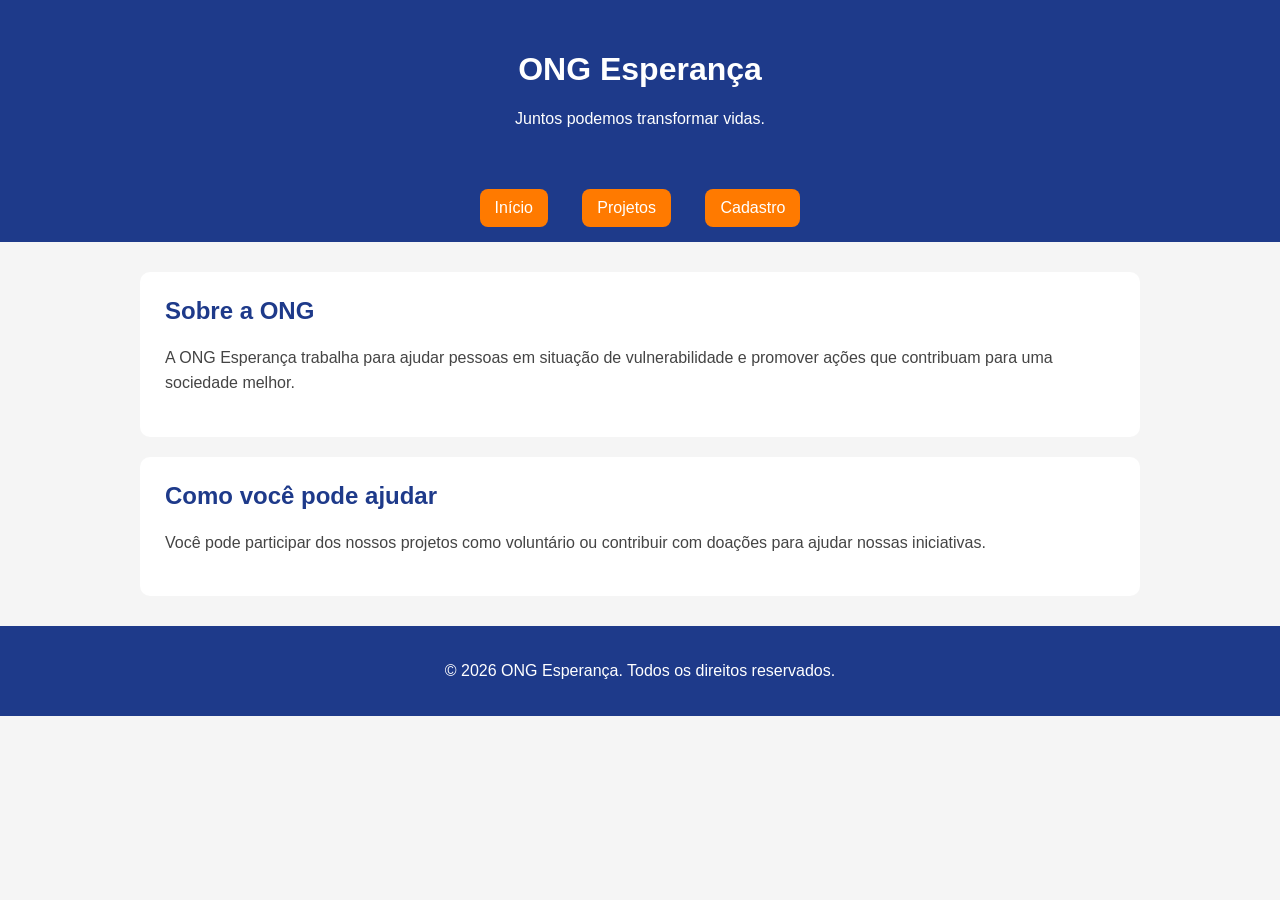
<file: index.html>
<!DOCTYPE html>
<html lang="pt-BR">
<head>
    <meta charset="UTF-8">
    <meta name="viewport" content="width=device-width, initial-scale=1.0">
    <title>ONG Esperança</title>

    <link rel="stylesheet" href="style.css">

</head>
<body>

    <header>
        <h1>ONG Esperança</h1>
        <p>Juntos podemos transformar vidas.</p>
    </header>

    <nav>
        <a href="index.html">Início</a>
        <a href="projetos.html">Projetos</a>
        <a href="cadastro.html">Cadastro</a>
    </nav>

    <main>
        <section>
            <h2>Sobre a ONG</h2>
            <p>
                A ONG Esperança trabalha para ajudar pessoas em situação de
                vulnerabilidade e promover ações que contribuam para uma
                sociedade melhor.
            </p>
        </section>

        <section>
            <h2>Como você pode ajudar</h2>
            <p>
                Você pode participar dos nossos projetos como voluntário
                ou contribuir com doações para ajudar nossas iniciativas.
            </p>
        </section>
    </main>

    <footer>
        <p>&copy; 2026 ONG Esperança. Todos os direitos reservados.</p>
    </footer>

</body>
</html>
</file>
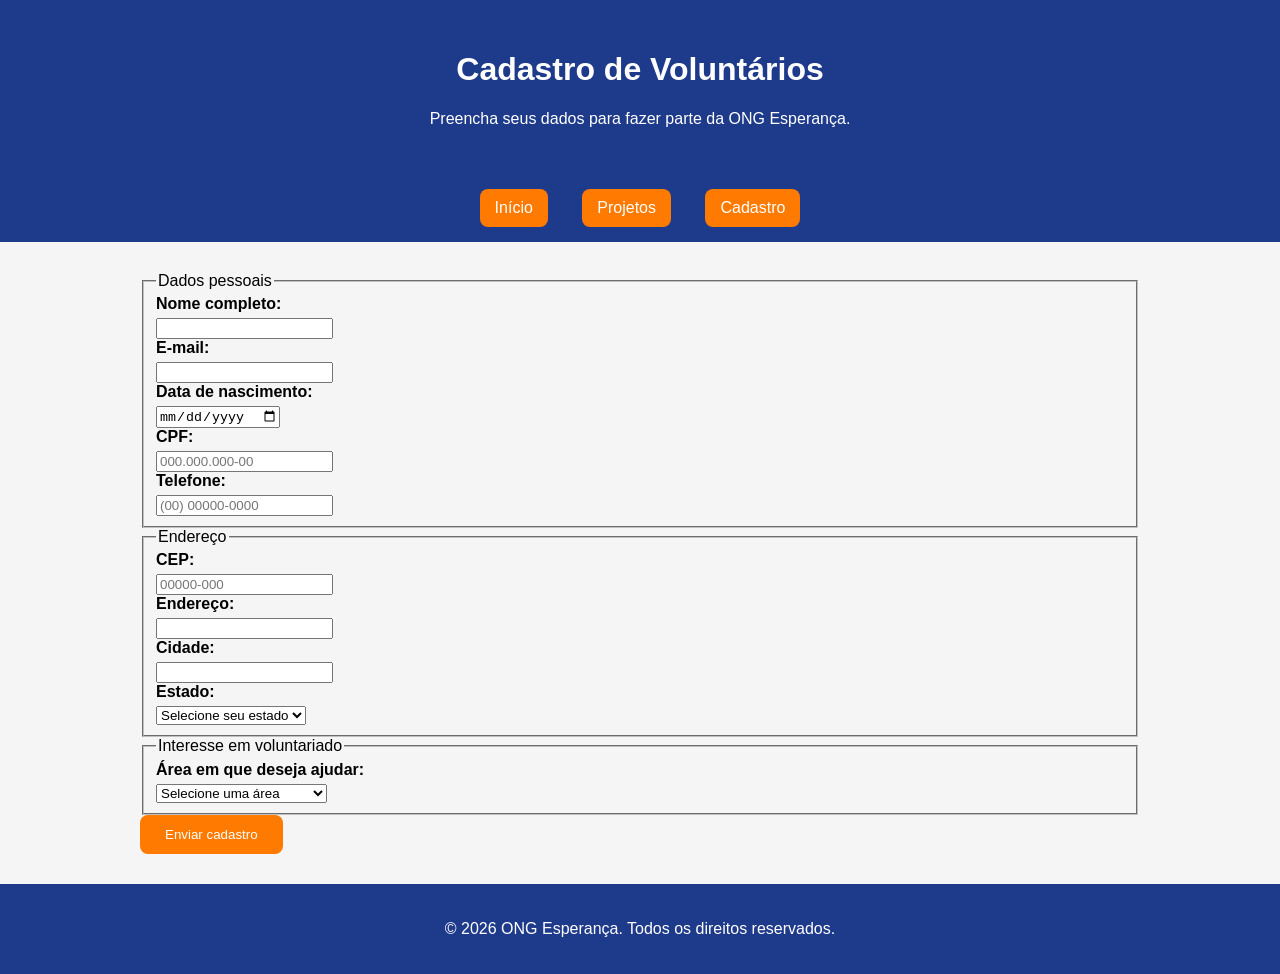
<file: cadastro.html>
<!DOCTYPE html>
<html lang="pt-BR">
<head>
    <meta charset="UTF-8">
    <meta name="viewport" content="width=device-width, initial-scale=1.0">
    <title>Cadastro - ONG Esperança</title>

    <link rel="stylesheet" href="style.css">

</head>
<body>

    <header>
        <h1>Cadastro de Voluntários</h1>
        <p>Preencha seus dados para fazer parte da ONG Esperança.</p>
    </header>

    <nav>
        <a href="index.html">Início</a>
        <a href="projetos.html">Projetos</a>
        <a href="cadastro.html">Cadastro</a>
    </nav>

    <main>
        <form>

            <fieldset>
                <legend>Dados pessoais</legend>

                <label for="nome">Nome completo:</label>
                <input type="text" id="nome" name="nome" required>

                <label for="email">E-mail:</label>
                <input type="email" id="email" name="email" required>

                <label for="data-nascimento">Data de nascimento:</label>
                <input type="date" id="data-nascimento" name="data-nascimento" required>

                <label for="cpf">CPF:</label>
                <input
                    type="text"
                    id="cpf"
                    name="cpf"
                    pattern="[0-9]{3}\.[0-9]{3}\.[0-9]{3}-[0-9]{2}"
                    placeholder="000.000.000-00"
                    required
                >

                <label for="telefone">Telefone:</label>
                <input
                    type="tel"
                    id="telefone"
                    name="telefone"
                    pattern="\([0-9]{2}\) [0-9]{4,5}-[0-9]{4}"
                    placeholder="(00) 00000-0000"
                    required
                >

            </fieldset>

            <fieldset>
                <legend>Endereço</legend>

                <label for="cep">CEP:</label>
                <input
                    type="text"
                    id="cep"
                    name="cep"
                    pattern="[0-9]{5}-[0-9]{3}"
                    placeholder="00000-000"
                    required
                >

                <label for="endereco">Endereço:</label>
                <input type="text" id="endereco" name="endereco" required>

                <label for="cidade">Cidade:</label>
                <input type="text" id="cidade" name="cidade" required>

                <label for="estado">Estado:</label>
                <select id="estado" name="estado" required>
                    <option value="">Selecione seu estado</option>
                    <option value="AC">Acre</option>
                    <option value="AL">Alagoas</option>
                    <option value="AP">Amapá</option>
                    <option value="AM">Amazonas</option>
                    <option value="BA">Bahia</option>
                    <option value="CE">Ceará</option>
                    <option value="DF">Distrito Federal</option>
                    <option value="ES">Espírito Santo</option>
                    <option value="GO">Goiás</option>
                    <option value="MA">Maranhão</option>
                    <option value="MT">Mato Grosso</option>
                    <option value="MS">Mato Grosso do Sul</option>
                    <option value="MG">Minas Gerais</option>
                    <option value="PA">Pará</option>
                    <option value="PB">Paraíba</option>
                    <option value="PR">Paraná</option>
                    <option value="PE">Pernambuco</option>
                    <option value="PI">Piauí</option>
                    <option value="RJ">Rio de Janeiro</option>
                    <option value="RN">Rio Grande do Norte</option>
                    <option value="RS">Rio Grande do Sul</option>
                    <option value="RO">Rondônia</option>
                    <option value="RR">Roraima</option>
                    <option value="SC">Santa Catarina</option>
                    <option value="SP">São Paulo</option>
                    <option value="SE">Sergipe</option>
                    <option value="TO">Tocantins</option>
                </select>

            </fieldset>

            <fieldset>
                <legend>Interesse em voluntariado</legend>

                <label for="area">Área em que deseja ajudar:</label>
                <select id="area" name="area" required>
                    <option value="">Selecione uma área</option>
                    <option value="eventos">Eventos</option>
                    <option value="doacoes">Arrecadação de doações</option>
                    <option value="comunicacao">Comunicação</option>
                    <option value="apoio">Apoio às famílias</option>
                </select>
            </fieldset>

            <button type="submit">Enviar cadastro</button>

        </form>
    </main>

    <footer>
        <p>&copy; 2026 ONG Esperança. Todos os direitos reservados.</p>
    </footer>

</body>
</html>
</file>
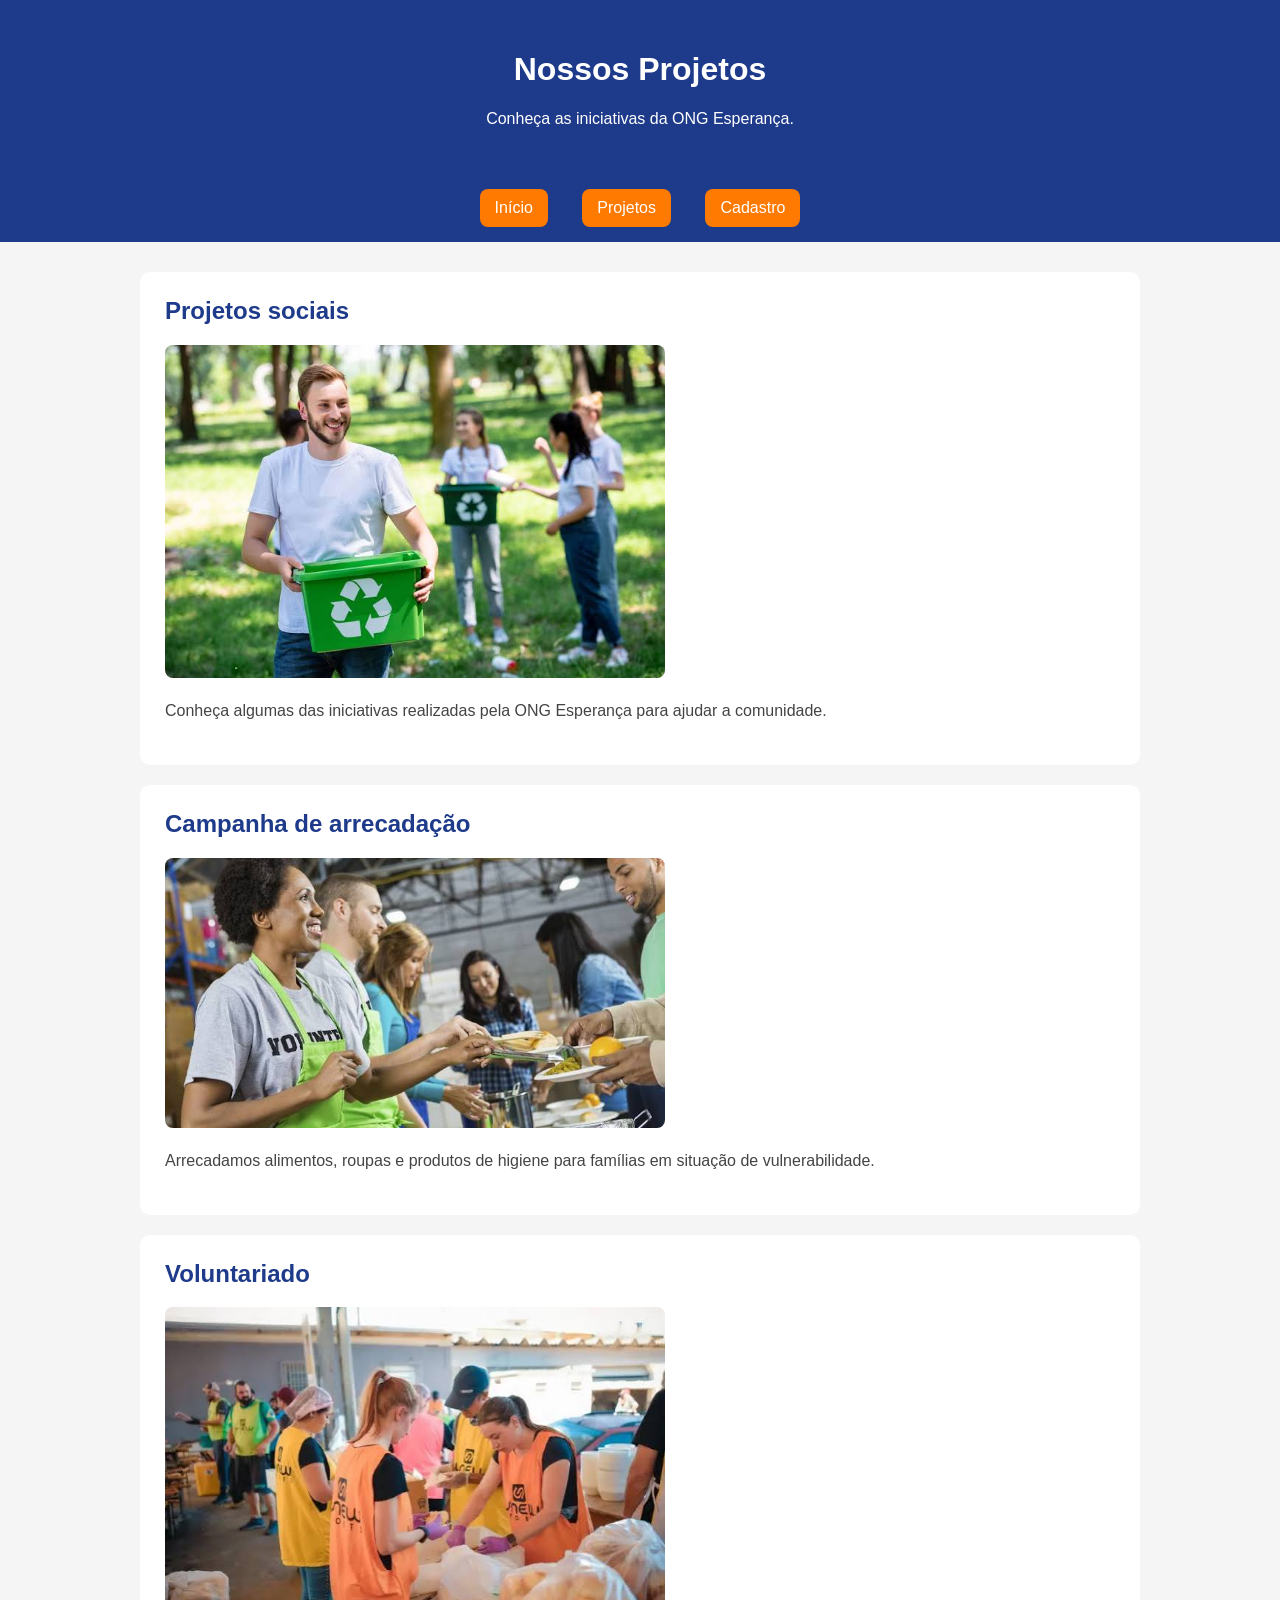
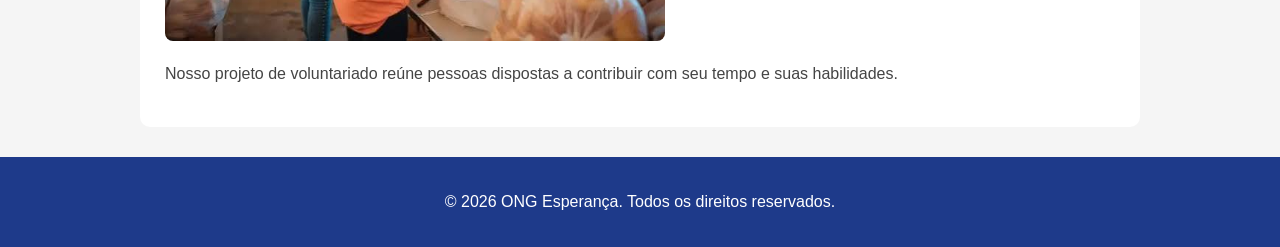
<file: projetos.html>
<!DOCTYPE html>
<html lang="pt-BR">
<head>
    <meta charset="UTF-8">
    <meta name="viewport" content="width=device-width, initial-scale=1.0">
    <title>Projetos - ONG Esperança</title>

    <link rel="stylesheet" href="style.css">

</head>
<body>

    <header>
        <h1>Nossos Projetos</h1>
        <p>Conheça as iniciativas da ONG Esperança.</p>
    </header>

    <nav>
        <a href="index.html">Início</a>
        <a href="projetos.html">Projetos</a>
        <a href="cadastro.html">Cadastro</a>
    </nav>

    <main>
        <section>
            <h2>Projetos sociais</h2>

            <img src="img/projeto (1).jpg" alt="Projeto social da ONG">

            <p>

                Conheça algumas das iniciativas realizadas pela ONG Esperança
                para ajudar a comunidade.
            </p>
        </section>

        <section>
            <h2>Campanha de arrecadação</h2>

            <img src="img/projeto (2).jpg" alt="Campanha de arrecadação da ONG">

            <p>
                Arrecadamos alimentos, roupas e produtos de higiene para
                famílias em situação de vulnerabilidade.
            </p>
        </section>

        <section>
            <h2>Voluntariado</h2>

            <img src="img/projeto (3).jpg" alt="Voluntariado da ONG">

            <p>
                Nosso projeto de voluntariado reúne pessoas dispostas a
                contribuir com seu tempo e suas habilidades.
            </p>
        </section>
    </main>

    <footer>
        <p>&copy; 2026 ONG Esperança. Todos os direitos reservados.</p>
    </footer>

</body>
</html>
</file>
<file: style.css>
body {
    font-family: Arial, sans-serif;
    margin: 0;
    background-color: #f5f5f5;
}

header {
    background-color: #1e3a8a;
    color: white;
    text-align: center;
    padding: 30px;
}

nav {
    background-color: #1e3a8a;
    text-align: center;
    padding: 15px;
}

nav a {
    display: inline-block;
    color: white;
    text-decoration: none;
    margin: 0 15px;
    padding: 10px 15px;
    background-color: #ff7a00;
    border-radius: 8px;
    transition: 0.3s;
}

nav a:hover {
    background-color: #ffffff;
    color: #1e3a8a;
    transform: scale(1.05);
}

main {
    max-width: 1000px;
    margin: 30px auto;
    padding: 0 20px;
}

section {
    background-color: white;
    padding: 25px;
    margin-bottom: 20px;
    border-radius: 10px;
    transition: 0.3s;
    animation: aparecer 0.8s ease;

}

@keyframes aparecer {
    from {
        opacity: 0;
        transform: translateY(20px);
    }

    to {
        opacity: 1;
        transform: translateY(0);
    }
}

section:hover {
    transform: translateY(-5px);
    box-shadow: 0 5px 15px rgba(0, 0, 0, 0.15);
}

section img {
    width: 100%;
    max-width: 500px;
    border-radius: 8px;
}

section h2 {
    color: #1e3a8a;
    margin-top: 0;
}

section p {
    color: #444;
    line-height: 1.6;
}

footer {
    background-color: #1e3a8a;
    color: white;
    text-align: center;
    padding: 20px;
    margin-top: 30px;
}

input:focus,
select:focus {
    outline: 2px solid #1e3a8a;
    padding: 10px;
    border: 1px solid #ccc;
    border-radius: 6px;
    margin-bottom: 15px;
}

label {
    display: block;
    margin-bottom: 5px;
    font-weight: bold;
}

button {
    background-color: #ff7a00;
    color: white;
    border: none;
    padding: 12px 25px;
    border-radius: 8px;
    cursor: pointer;
    transition: 0.3s;
}

button:hover {
    background-color: #1e3a8a;
}
</file>
